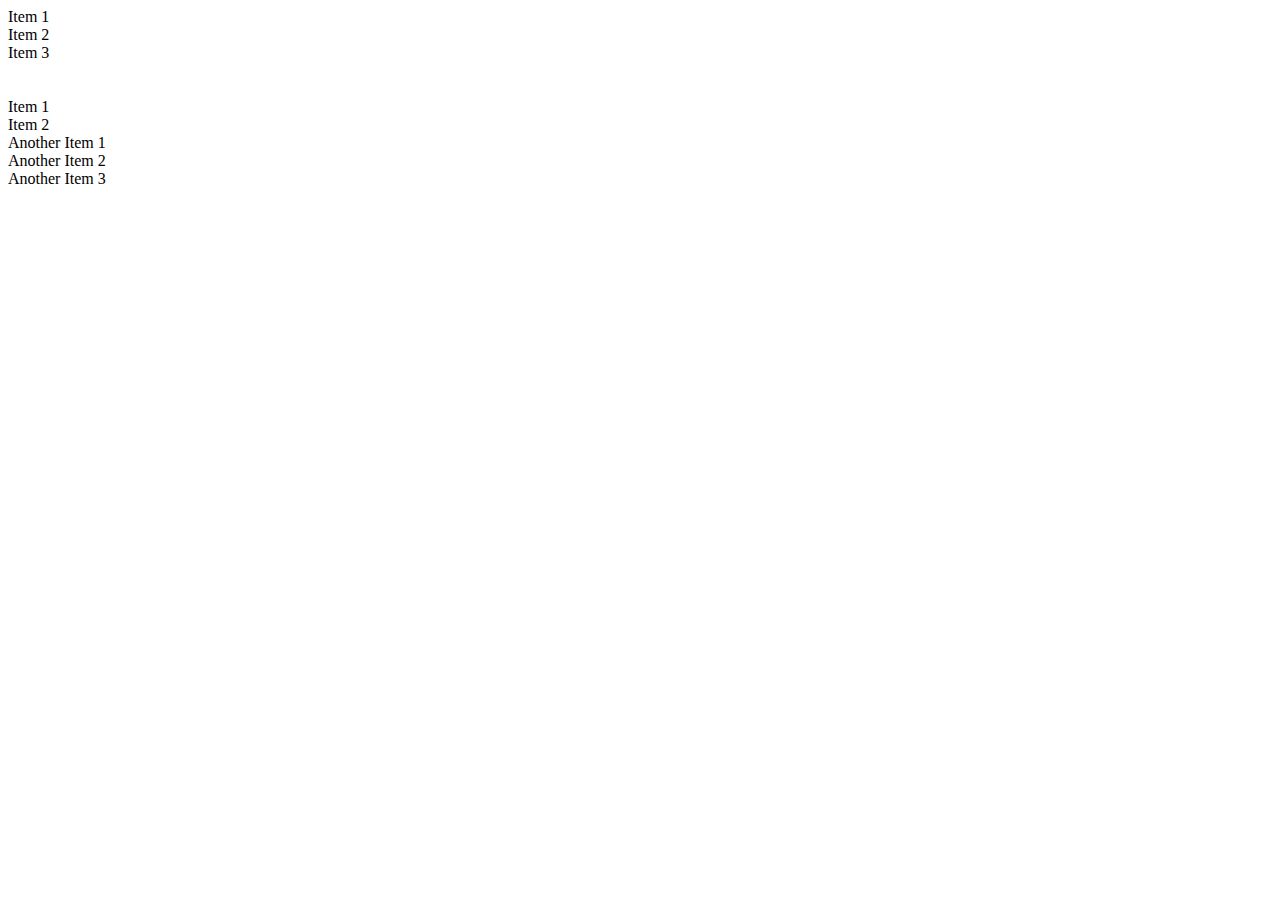
<file: index.html>
<!DOCTYPE html>
<html>
<head>
    <meta charset='utf-8'>
    <meta http-equiv='X-UA-Compatible' content='IE=edge'>
    <title>CSS flexbox</title>
    <meta name='viewport' content='width=device-width, initial-scale=1'>
</head>

<body>


    <div class="flex-container"> 
        <div class="flex-item">Item 1</div>
        <div class="flex-item">Item 2</div>
        <div class="flex-item">Item 3</div>
    </div>

    <br><br>

    <div class="flex-container">
        <div class="flex-item">Item 1</div>
        <div class="flex-item">Item 2</div>
        <div class="flex-container">
            <div class="flex-item">Another Item 1</div>
            <div class="flex-item">Another Item 2</div>
            <div class="flex-item">Another Item 3</div>
        </div>
    </div>
</body>
</html>
</file>
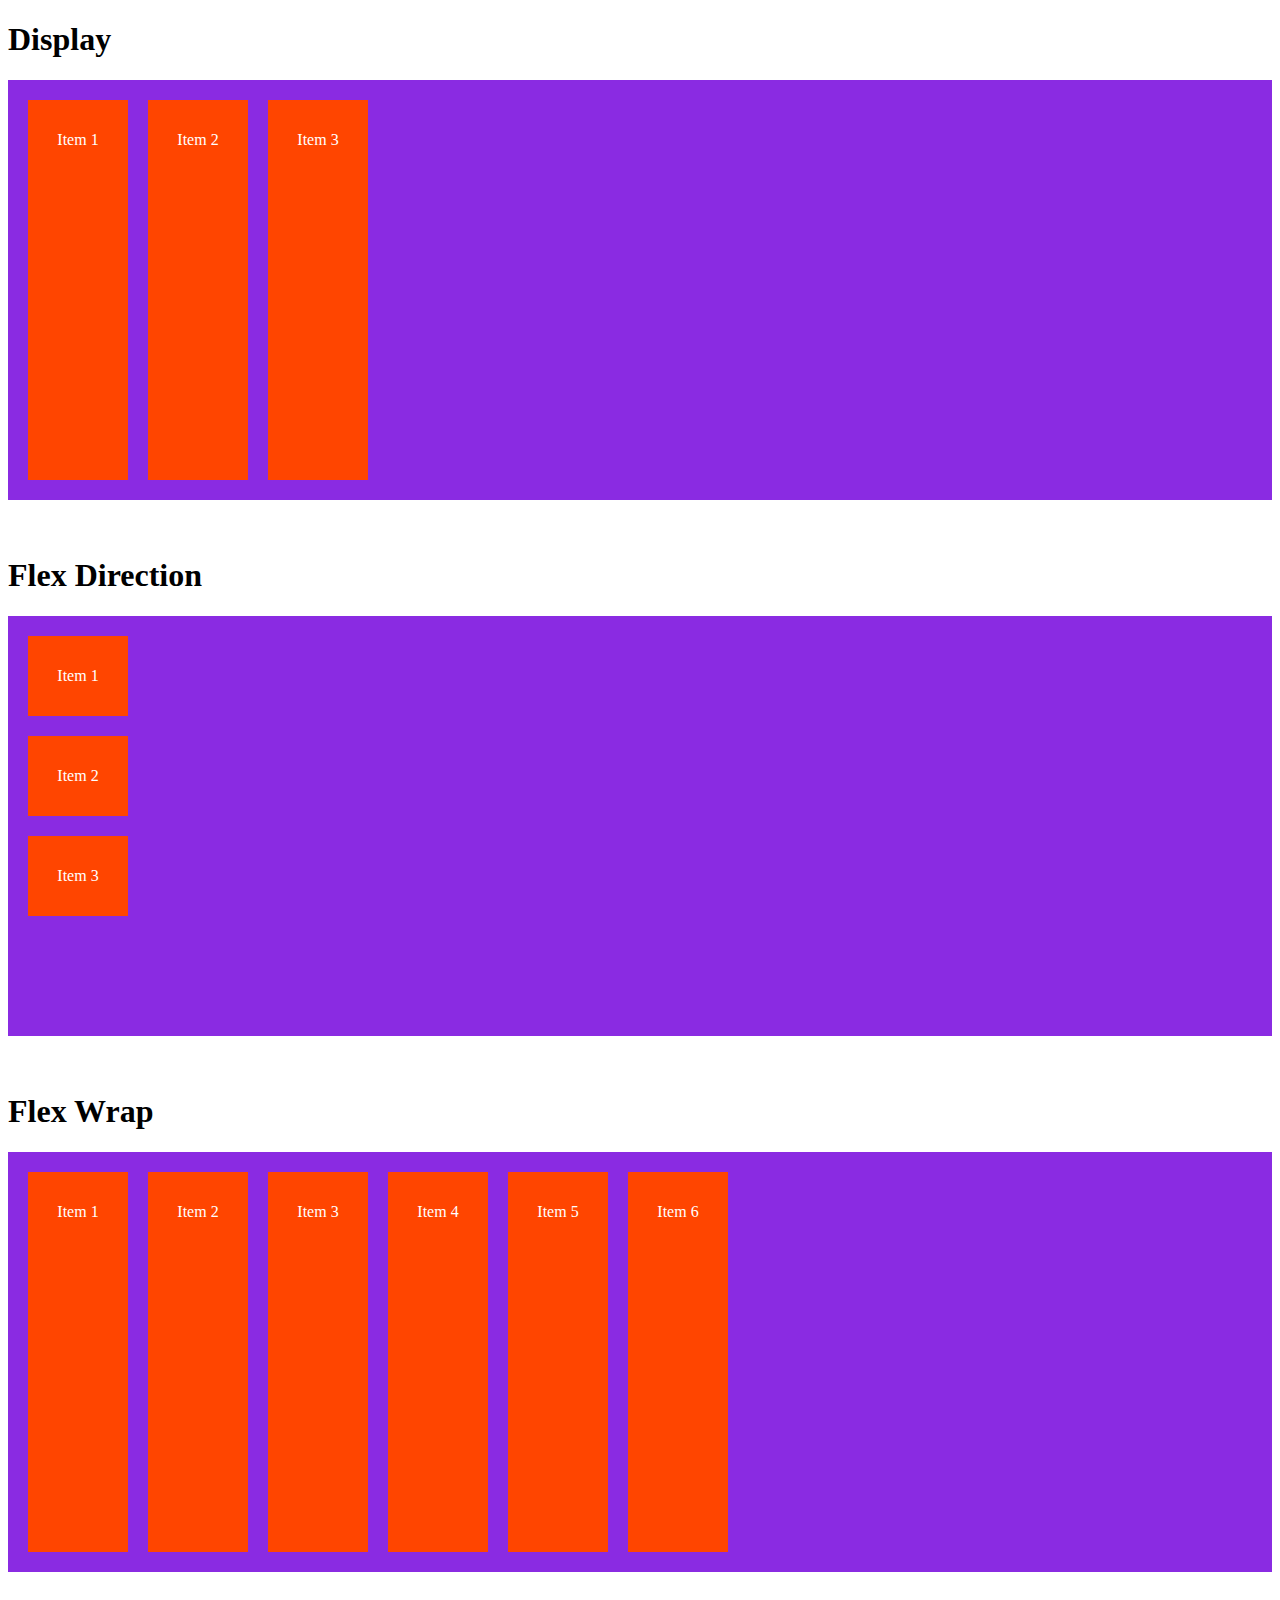
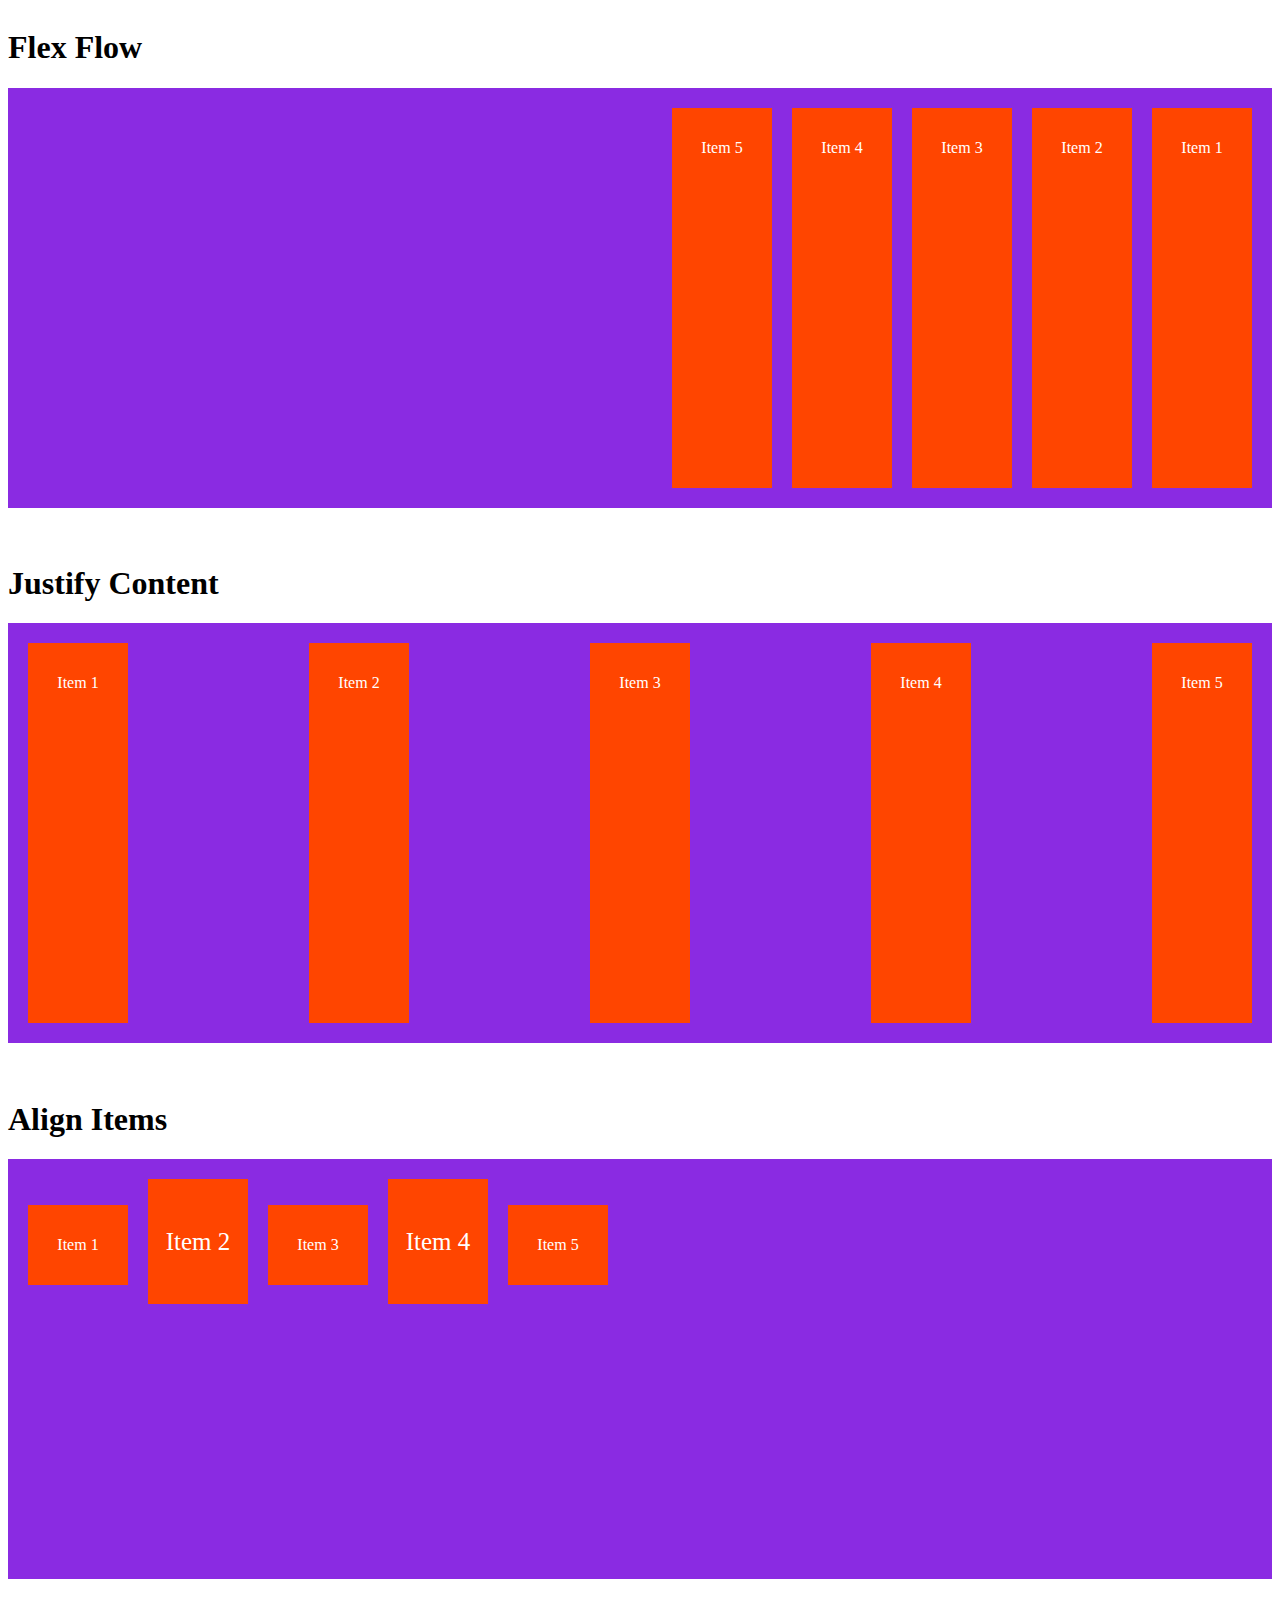
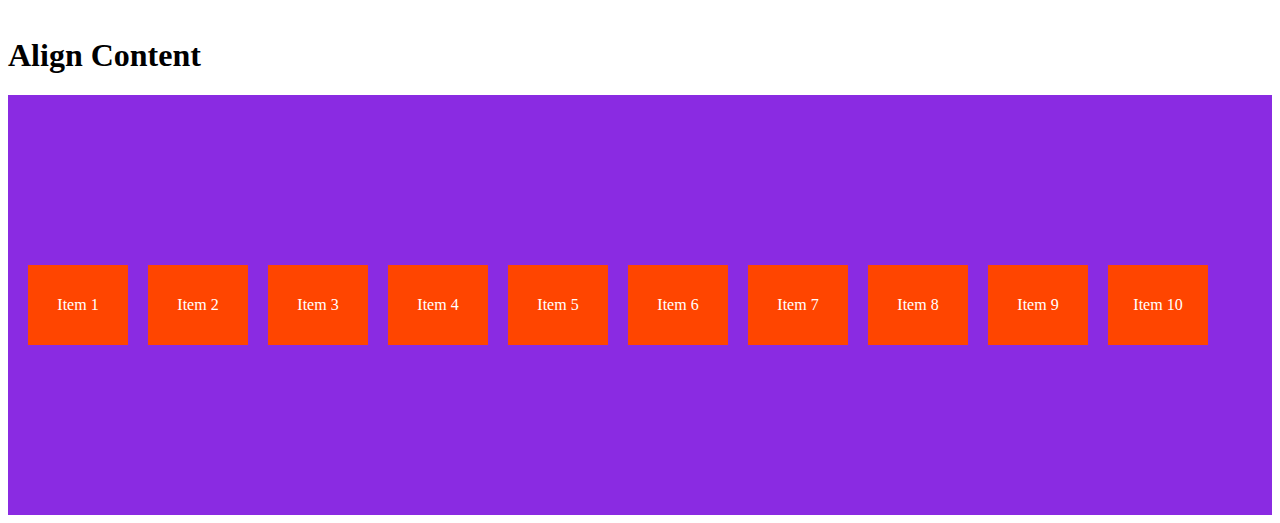
<file: index1.html>
<!DOCTYPE html>
<html>
<head>
    <meta charset='utf-8'>
    <meta http-equiv='X-UA-Compatible' content='IE=edge'>
    <title>css flexbox</title>
    <meta name='viewport' content='width=device-width, initial-scale=1'>
    <link rel='stylesheet' type='text/css' media='screen' href='main1.css'>
</head>
<body>

    <!--Display-->
    <h1>Display</h1>
    <div class="flex-container display">
        <div class="flex-item">Item 1</div>
        <div class="flex-item">Item 2</div>
        <div class="flex-item">Item 3</div>
    </div>

    <br><br>

    <!--Flex Direction-->
    <h1>Flex Direction</h1>
    <div class="flex-container display flex-direction">
        <div class="flex-item">Item 1</div>
        <div class="flex-item">Item 2</div>
        <div class="flex-item">Item 3</div>
    </div>

    <br><br>

    <!--Flex Warp-->
    <h1>Flex Wrap</h1>
    <div class="flex-container display flex-wrap">
        <div class="flex-item">Item 1</div>
        <div class="flex-item">Item 2</div>
        <div class="flex-item">Item 3</div>
        <div class="flex-item">Item 4</div>
        <div class="flex-item">Item 5</div>
        <div class="flex-item">Item 6</div>
    </div>

    <br><br>

    <!--Flex Flow-->
    <h1>Flex Flow</h1>
    <div class="flex-container display flex-flow">
        <div class="flex-item">Item 1</div>
        <div class="flex-item">Item 2</div>
        <div class="flex-item">Item 3</div>
        <div class="flex-item">Item 4</div>
        <div class="flex-item">Item 5</div>
    </div>

    <br><br>

    <!--Justify Content-->
    <h1>Justify Content</h1>
    <div class="flex-container display justify-content">
        <div class="flex-item">Item 1</div>
        <div class="flex-item">Item 2</div>
        <div class="flex-item">Item 3</div>
        <div class="flex-item">Item 4</div>
        <div class="flex-item">Item 5</div>
    </div>

    <br><br>

    <!--Align Items-->
    <h1>Align Items</h1>
    <div class="flex-container display align-items">
        <div class="flex-item">Item 1</div>
        <div class="flex-item font-size-25">Item 2</div>
        <div class="flex-item">Item 3</div>
        <div class="flex-item font-size-25">Item 4</div>
        <div class="flex-item">Item 5</div>
    </div>

    <br><br>

    <!--Align Content-->
    <h1>Align Content</h1>
    <div class="flex-container display flex-wrap align-content">
        <div class="flex-item">Item 1</div>
        <div class="flex-item">Item 2</div>
        <div class="flex-item">Item 3</div>
        <div class="flex-item">Item 4</div>
        <div class="flex-item">Item 5</div>
        <div class="flex-item">Item 6</div>
        <div class="flex-item">Item 7</div>
        <div class="flex-item">Item 8</div>
        <div class="flex-item">Item 9</div>
        <div class="flex-item">Item 10</div>
    </div>
</body>
</html>
</file>
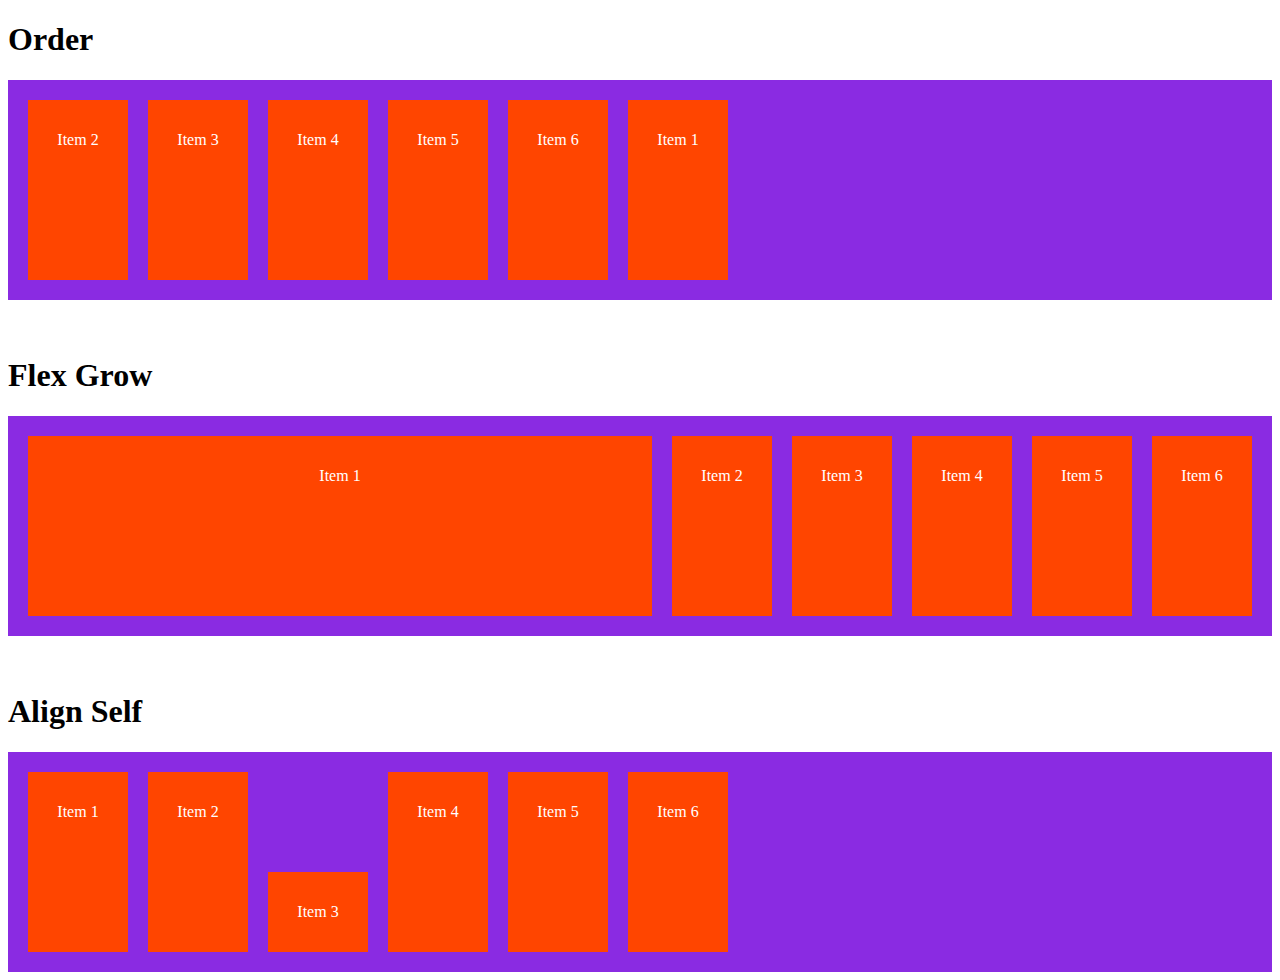
<file: index2.html>
<!DOCTYPE html>
<html>
<head>
    <meta charset='utf-8'>
    <meta http-equiv='X-UA-Compatible' content='IE=edge'>
    <title>CSS flexbox</title>
    <meta name='viewport' content='width=device-width, initial-scale=1'>
    <link rel='stylesheet' type='text/css' media='screen' href='main2.css'>
</head>
<body>
    <!--Order-->
    <h1>Order</h1>
    <div class="flex-container display">
        <div class="flex-item order">Item 1</div>
        <div class="flex-item">Item 2</div>
        <div class="flex-item">Item 3</div>
        <div class="flex-item">Item 4</div>
        <div class="flex-item">Item 5</div>
        <div class="flex-item">Item 6</div>
    </div>

    <br><br>

    <h1>Flex Grow</h1>
    <div class="flex-container display">
        <div class="flex-item flex-grow">Item 1</div>
        <div class="flex-item">Item 2</div>
        <div class="flex-item">Item 3</div>
        <div class="flex-item">Item 4</div>
        <div class="flex-item">Item 5</div>
        <div class="flex-item">Item 6</div>
    </div>

    <br><br>

    <h1>Align Self</h1>
    <div class="flex-container display">
        <div class="flex-item">Item 1</div>
        <div class="flex-item">Item 2</div>
        <div class="flex-item align-self">Item 3</div>
        <div class="flex-item">Item 4</div>
        <div class="flex-item">Item 5</div>
        <div class="flex-item">Item 6</div>
    </div>
</body>
</html>
</file>
<file: main1.css>
.flex-container {
    padding: 10px;
    background-color: blueviolet;
    height: 400px;
}

.flex-item {
    width: 80px;
    color: white;
    text-align: center;
    line-height: 5;
    background-color: orangered;
    margin: 10px;
    padding: 0 10px;
}

.font-size-25 {
    font-size: 25px;
}

.display {
    display: flex; /* inline-flex */
}

.flex-direction {
    flex-direction: column; /* row row-reverse column-reverse */
}

.flex-wrap {
    flex-wrap: wrap; /* nowrap wrap-reverse */
}

.flex-flow {
    flex-flow: row-reverse wrap;
}

.justify-content {
    justify-content: space-between; /* space-around flex-end flex-start space-evenly */
}

.align-items {
    align-items: baseline; /* flex-start flex-end center */
}


.align-content {
    align-content: center; /* space-around flex-end flex-start space-evenly */
}
</file>
<file: main2.css>
.flex-container {
    padding: 10px;
    background-color: blueviolet;
    height: 200px;
}

.flex-item {
    width: 80px;
    color: white;
    text-align: center;
    line-height: 5;
    background-color: orangered;
    margin: 10px;
    padding: 0 10px;
}

.display {
    display: flex; /* inline-flex, block */
}

.order {
    order: 1;
}

.flex-grow {
    flex-grow: 2;
}

.align-self {
    align-self: flex-end;
}
</file>
